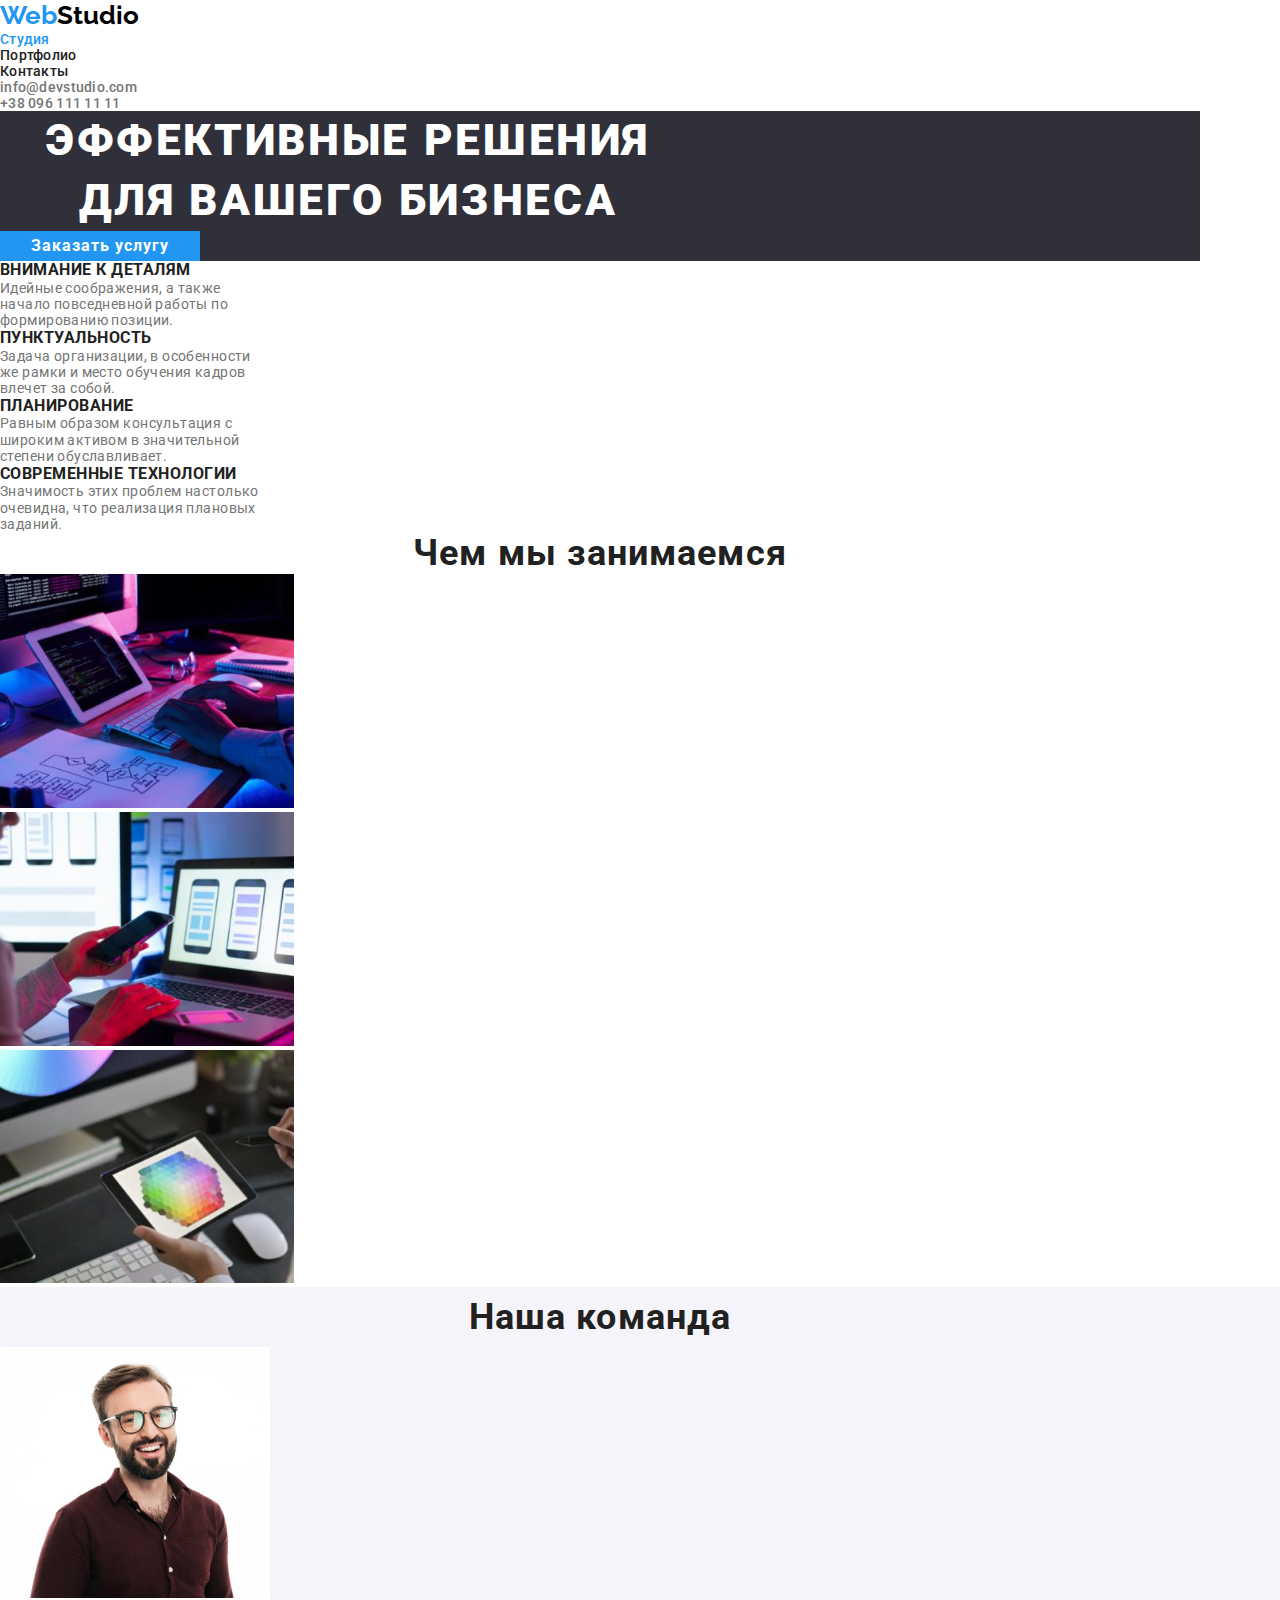
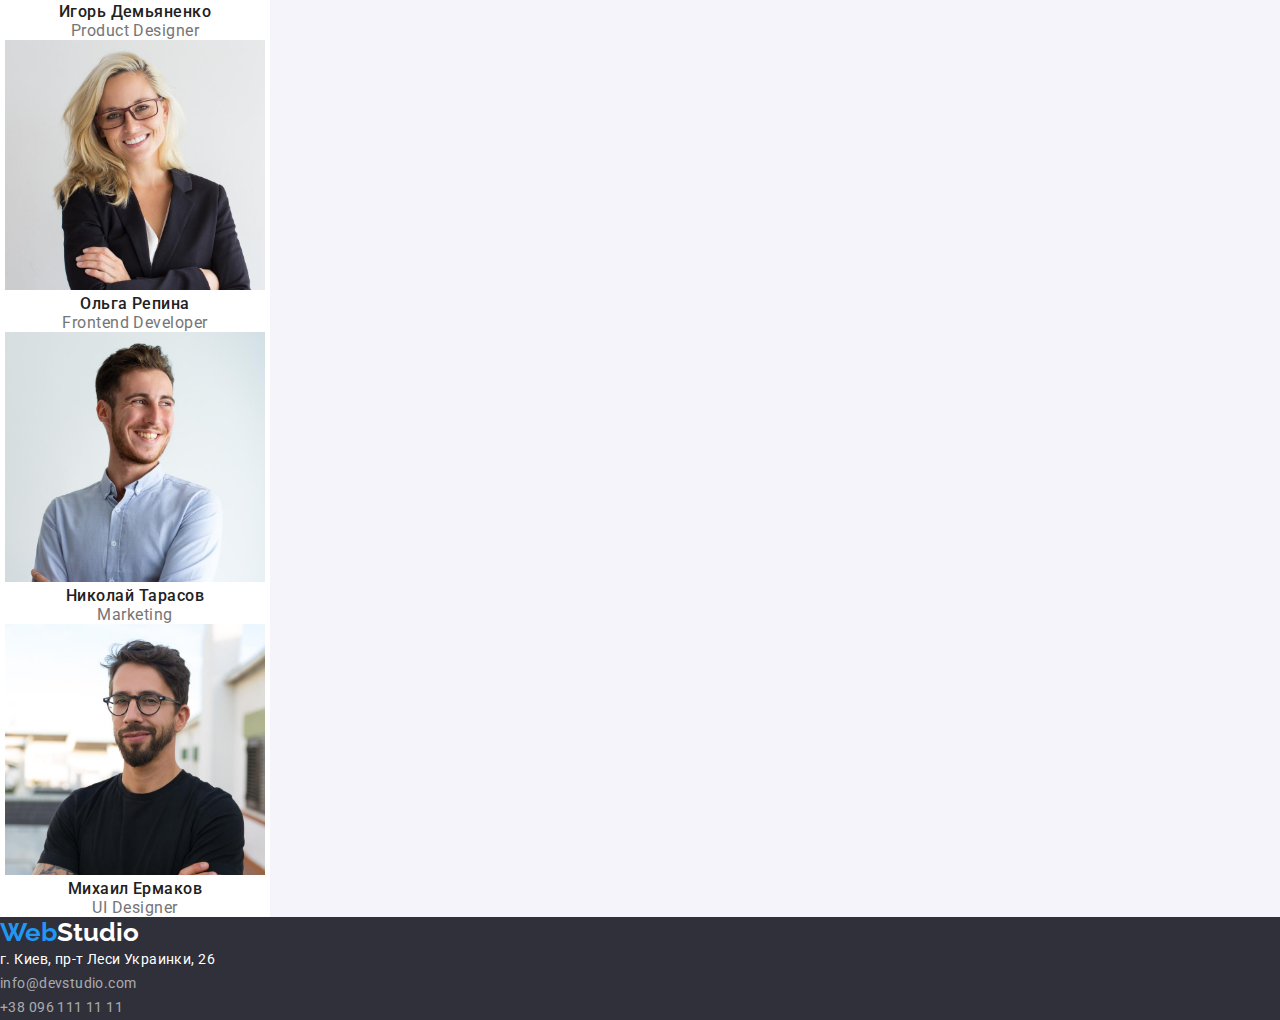
<file: index.html>
<!DOCTYPE html>
<html lang="ru">
<head>
    <meta charset="UTF-8">
    <meta http-equiv="X-UA-Compatible" content="IE=edge">
    <meta name="viewport" content="width=device-width, initial-scale=1.0">
    <title>WebStudio</title>
    <link rel="preconnect" href="https://fonts.gstatic.com">
    <link href="https://fonts.googleapis.com/css2?family=Raleway:wght@700&family=Roboto:wght@400;500;700;900&display=swap"
        rel="stylesheet">
    <link rel="stylesheet" href="./css/styles.css">    
</head>

<body>
    <header class="header">
        <div class="container">
            <!--<nav class="nav-menu"> -->
            <nav>
                <a class="logo" href="./index.html"><span class="web">Web</span>Studio</a>  
                <ul class="nav-list">
                    <li><a href=""  class="current-page">Студия</a></li>
                    <li><a href="./portfolio.html">Портфолио</a></li>
                    <li><a href="">Контакты</a></li>
                </ul> 
            </nav>
            <ul class="contact-list">
                <li><a href="mailto:info@devstudio.com" class="mail-link">info@devstudio.com</a></li>
                <li><a href="tel:+380961111111" class="phone-link">+38 096 111 11 11</a></li>

            </ul>
        </div>
    </header>
    
    <main>
        <!--hero-->
        <section class="hero"> 
            <div class="container">
                <h1  class="title">Эффективные решения для вашего бизнеса</h1>
                <button type="button" class="order-service">Заказать услугу</button>
            </div>
        </section>
        <!-- Особенности -->
        <section class="features">
            <div class="container">
                <h2 class="title visually-hidden">Особенности</h2>
                <ul class="features-list"> 
                    <li>
                        <h3 class="title">Внимание к деталям</h3>
                        <p class="text">Идейные соображения, а также начало повседневной работы по формированию позиции.</p>
                    </li>
                    <li>
                        <h3 class="title">Пунктуальность</h3>
                        <p class="text">Задача организации, в особенности же рамки и место обучения кадров влечет за собой.</p>
                    </li>
                    <li>
                        <h3 class="title">Планирование</h3>
                        <p class="text">Равным образом консультация с широким активом в значительной степени обуславливает.</p>
                    </li>
                    <li>
                        <h3 class="title">Современные технологии</h3>
                        <p class="text">Значимость этих проблем настолько очевидна, что реализация плановых заданий.</p>
                    </li>
                </ul>
            </div>
        </section>
        <!-- Чем мы занимаемся-->
        <section class="activities">
            <div class="container">
                <h2 class="title">Чем мы занимаемся</h2>
                <ul class="activities-list">
                    <li><img src="./images/box1.jpg" alt="Кодинг" width="294"></li>
                    <li><img src="./images/box2.jpg" alt="Адаптивная вертска" width="294"></li>
                    <li><img src="./images/box3.jpg" alt="Дизайн" width="294"></li>
                </ul>
            </div>
        </section>
        <!-- Наша команда-->
        <section class="team">
            <div class="container">
                <h2 class="title">Наша команда</h2>
                <ul class="team-list">
                    <li class="item">
                        <img src="./images/demianenko.jpg" alt="Игорь Демьяненко" width="260">
                        <h3 class="title">Игорь Демьяненко</h3>
                        <p class="text">Product Designer</p>
                    </li>
                    <li class="item">
                        <img src="./images/repina.jpg" alt="Ольга Репина" width="260">
                        <h3 class="title">Ольга Репина</h3>
                        <p class="text">Frontend Developer</p>
                    </li>
                    <li class="item">
                        <img src="./images/tarasov.jpg" alt="Николай Тарасов" width="260">
                        <h3 class="title">Николай Тарасов</h3>
                        <p class="text">Marketing</p>
                    </li>
                    <li class="item">
                        <img src="./images/ermakov.jpg" alt="Михаил Ермаков" width="260">
                        <h3 class="title">Михаил Ермаков</h3>
                        <p class="text">UI Designer</p>
                    </li>
                </ul>
        </div>
        </section>
    </main>

    <footer class="footer">
        <div class="container">
            <a href="./index.html" class="logo"><span class="web">Web</span>Studio</a>
            <address class="footer-address">
                <p class="item-address">г. Киев, пр-т Леси Украинки, 26</p>
                <ul class="footer-address-list">
                    <li><a href="mailto:info@devstudio.com" class="item-mail">info@devstudio.com</a></li>
                    <li><a href="tel:+380961111111" class="item-tel">+38 096 111 11 11</a></li>
                </ul>
            </address>
        </div>
    </footer>

</body>
</html>
</file>
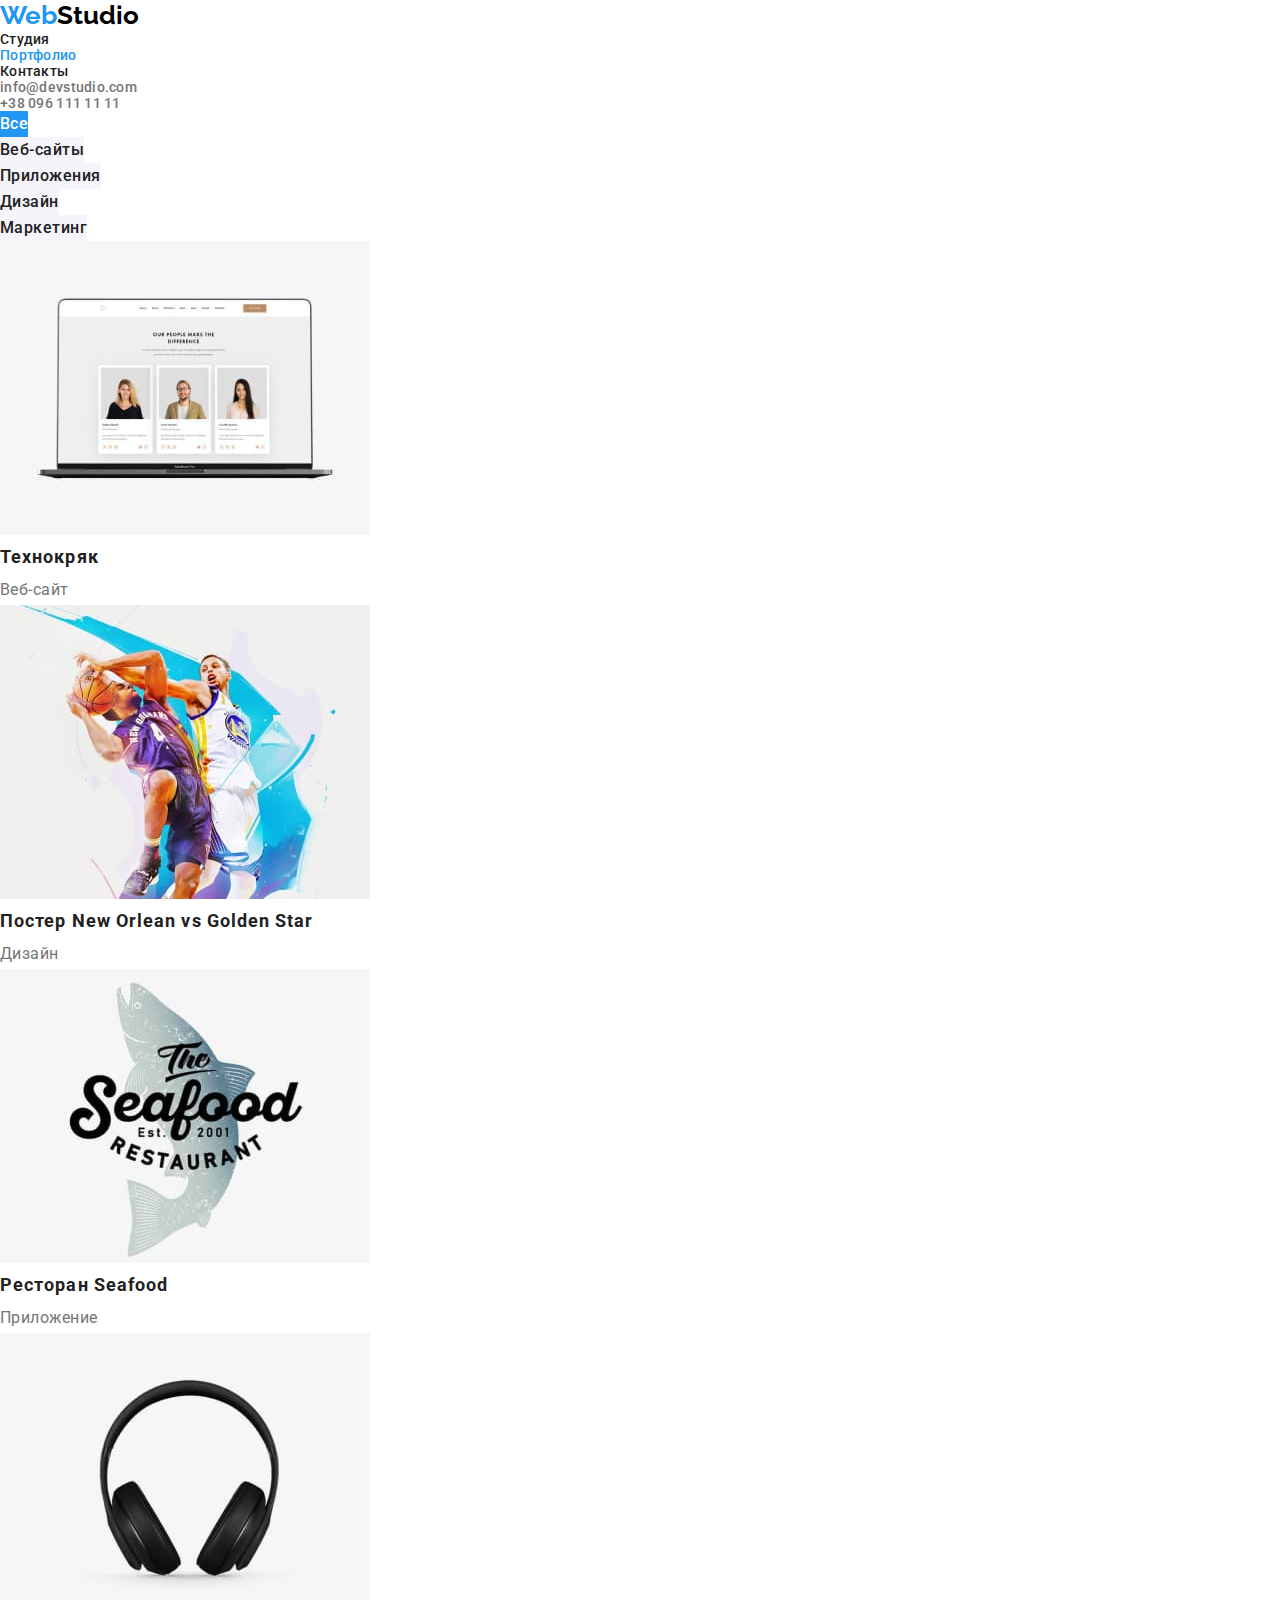
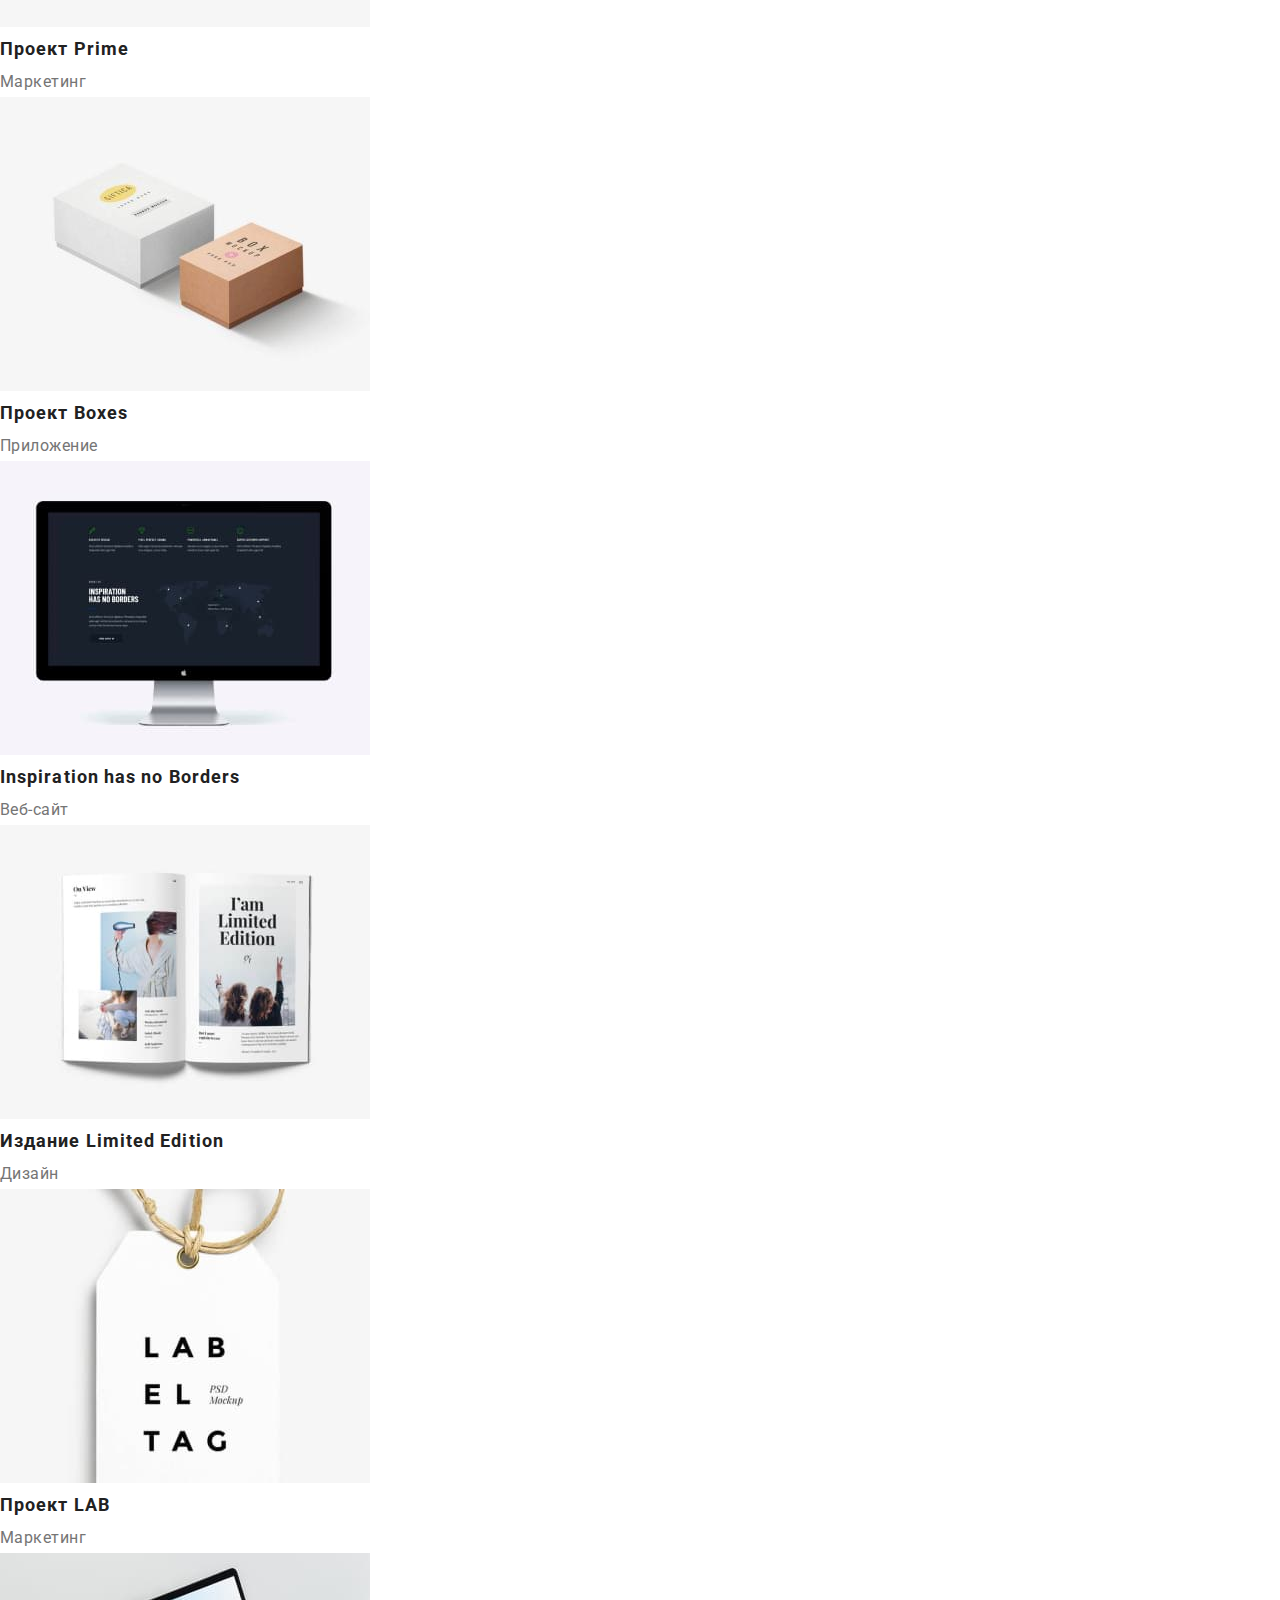
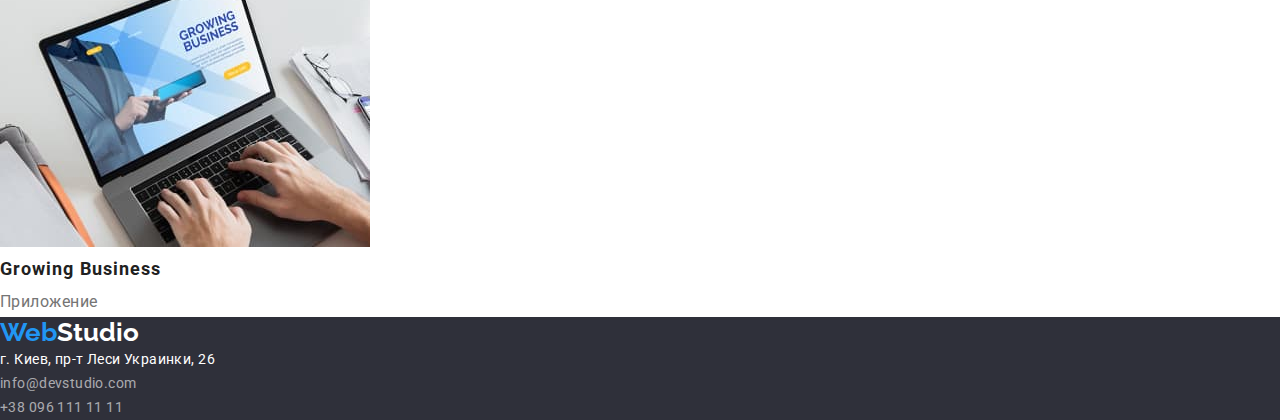
<file: portfolio.html>
<!DOCTYPE html>
<html lang="ru">
<head>
    <meta charset="UTF-8">
    <meta http-equiv="X-UA-Compatible" content="IE=edge">
    <meta name="viewport" content="width=device-width, initial-scale=1.0">
    <title>Портфолио</title>
    <link rel="preconnect" href="https://fonts.gstatic.com">
    <link href="https://fonts.googleapis.com/css2?family=Raleway:wght@700&family=Roboto:wght@400;500;700;900&display=swap"
        rel="stylesheet">
    <link rel="stylesheet" href="./css/styles.css">
</head>

<body>
    <header class="header">
        <div class="container">
            <!--<nav class="nav-menu"> -->
            <nav>
                <a class="logo" href="./index.html"><span class="web">Web</span>Studio</a>
                <ul class="nav-list">
                    <li><a href="./index.html">Студия</a></li>
                    <li><a href=""  class="current-page">Портфолио</a></li>
                    <li><a href="">Контакты</a></li>
                </ul>
            </nav>
            <ul class="contact-list">
                <li><a href="mailto:info@devstudio.com" class="mail-link">info@devstudio.com</a></li>
                <li><a href="tel:+380961111111" class="phone-link">+38 096 111 11 11</a></li>

            </ul>
        </div>
    </header>

    <main>
        <section class="portfolio">
            <h1 class="title visually-hidden">Портфолио</h1>
            <ul class="filters">
                <li><button type="button" class="filters-button active">Все</button></li>
                <li><button type="button" class="filters-button">Веб-сайты</button></li>
                <li><button type="button" class="filters-button">Приложения</button></li>
                <li><button type="button" class="filters-button">Дизайн</button></li>
                <li><button type="button" class="filters-button">Маркетинг</button></li>
            </ul>
            <ul class="projects">
                <li class="projects-item">
                    <a href="">
                        <img src="./images/tehnokryak.jpg" alt="Технокряк" width="370">
                        <h2 class="title">Технокряк</h2>
                        <p class="text">Веб-сайт</p>
                    </a>
                </li>
                <li class="projects-item">
                    <a href="">
                        <img src="./images/newOrlean.jpg" alt="Постер New Orlean vs Golden Star" width="370">
                        <h2 class="title">Постер New Orlean vs Golden Star</h2>
                        <p class="text">Дизайн</p>
                    </a>
                </li>
                <li class="projects-item">
                    <a href="">
                        <img src="./images/seafood.jpg" alt="Ресторан Seafood" width="370">
                        <h2 class="title">Ресторан Seafood</h2>
                        <p class="text">Приложение</p>
                    </a>
                </li>
                <li class="projects-item">
                    <a href="">
                        <img src="./images/prime.jpg" alt="Проект Prime" width="370">
                        <h2 class="title">Проект Prime</h2>
                        <p class="text">Маркетинг</p>
                    </a>
                </li>
                <li class="projects-item">
                    <a href="">
                        <img src="./images/Boxes.jpg" alt="Проект Boxes" width="370">
                        <h2 class="title">Проект Boxes</h2>
                        <p class="text">Приложение</p>
                    </a>
                </li>
                <li class="projects-item">
                    <a href="">
                        <img src="./images/inspirationHasNoBorders.jpg" alt="Inspiration has no Borders" width="370">
                        <h2 class="title">Inspiration has no Borders</h2>
                        <p class="text">Веб-сайт</p>
                    </a>
                </li>
                <li class="projects-item">
                    <a href="">
                        <img src="./images/limitedEdition.jpg" alt="Издание Limited Edition" width="370">
                        <h2 class="title">Издание Limited Edition</h2>
                        <p class="text">Дизайн</p>
                    </a>
                </li>
                <li class="projects-item">
                    <a href="">
                        <img src="./images/lab.jpg" alt="Проект LAB" width="370">
                        <h2 class="title">Проект LAB</h2>
                        <p class="text">Маркетинг</p>
                    </a>
                </li>
                <li class="projects-item">
                    <a href="">
                        <img src="./images/growingBusiness.jpg" alt="Growing Business" width="370">
                        <h2 class="title">Growing Business</h2>
                        <p class="text">Приложение</p>
                    </a>
                </li>
            </ul>
        </section>    
    </main>

    <footer class="footer">
        <div class="container">
            <a href="./index.html" class="logo"><span class="web">Web</span>Studio</a>
            <address class="footer-address">
                <p class="item-address">г. Киев, пр-т Леси Украинки, 26</p>
                <ul class="footer-address-list">
                    <li><a href="mailto:info@devstudio.com" class="item-mail">info@devstudio.com</a></li>
                    <li><a href="tel:+380961111111" class="item-tel">+38 096 111 11 11</a></li>
                </ul>
            </address>
        </div>
    </footer>

</body>
</html>
</file>
<file: css/styles.css>
:root {
  --primery-text-color: #757575;
  --title-text-color: #212121;
  --accent-color: #2196f3;
  --bg-color: #2f303a;
  --white-color: #ffffff;
  --accent-color-button: #188ce8;
  --bg-color-section: #f5f4fa;
  --black-color: #000000;
  --address-color: rgba(255, 255, 255, 0.6);
  --font-family-logo: raleway, sans-serif;
  --primery-font-family: roboto, sans-serif;
}

/* global */
* {
  box-sizing: border-box;
  margin: 0;
  padding: 0;
}

body {
  font-family: var(--primery-font-family);
  background: var(--white-color);
  color: var(--primery-text-color);
}

.container {
  width: 1200px;
}

.title {
  font-weight: 700;
  letter-spacing: 0.03em;
  color: var(--title-text-color);
}

.text {
  font-weight: 400;
  letter-spacing: 0.03em;
  color: var(--primery-text-color);
}

.visually-hidden {
  position: absolute;
  width: 1px;
  height: 1px;
  margin: -1px;
  border: 0;
  padding: 0;

  white-space: nowrap;
  clip-path: inset(100%);
  clip: rect(0 0 0 0);
  overflow: hidden;
}

/* header */

.logo {
  font-family: var(--font-family-logo);
  font-weight: 700;
  font-size: 26px;
  line-height: 1.192;
  text-align: left;
  color: var(--black-color);
  text-decoration: none;
}

.logo .web {
  color: var(--accent-color);
}

.nav-list,
.contact-list {
  font-weight: 500;
  font-size: 14px;
  line-height: 1.143;
  list-style: none;
  letter-spacing: 0.02em;
  text-align: left;
}
.nav-list a,
.contact-list a {
  text-decoration: none;
  color: var(--title-text-color);
}

.contact-list a {
  color: var(--primery-text-color);
}

.nav-list a:hover,
.nav-list a:focus,
.nav-list a:active,
.phone-link:hover,
.phone-link:focus,
.phone-link:active,
.mail-link:hover,
.mail-link:focus,
.mail-link:active {
  color: var(--accent-color);
}

.nav-list .current-page {
  color: var(--accent-color);
}

/* main */

/* hero*/

.hero .container {
  background-color: var(--bg-color);
}

.hero .title {
  font-weight: 900;
  font-size: 44px;
  line-height: 1.363;
  text-align: center;
  letter-spacing: 0.06em;
  color: var(--white-color);
  text-transform: uppercase;
  width: 696px;
}

.hero .order-service {
  font-family: var(--primery-font-family);
  font-weight: 700;
  font-size: 16px;
  line-height: 1.875;
  text-align: center;
  letter-spacing: 0.06em;
  color: var(--white-color);
  background-color: var(--accent-color);
  border-style: none;
  cursor: pointer;
  width: 200px;
}

.hero .order-service:hover,
.hero .order-service:focus .hero .order-service:active {
  background-color: var(--accent-color-button);
}

/* features */

.features .features-list {
  list-style: none;
  width: 270px;
  font-size: 14px;
  text-align: left;
  letter-spacing: 0.03em;
}

.features .title {
  line-height: 1.143;
  text-transform: uppercase;
}

.features .text {
  line-height: 1.1714;
}

/* activities */

.activities .title {
  font-size: 36px;
  line-height: 1.167;
  text-align: center;
}

.activities .activities-list {
  list-style: none;
  width: 370px;
}

/* team */
.team {
  background-color: var(--bg-color-section);
  text-align: center;
}

.team .title {
  font-size: 36px;
  line-height: 1.67;
}

.team .team-list {
  list-style: none;
  width: 270px;
  font-size: 16px;
}

.team-list .title {
  font-weight: 500;
  line-height: 1.188;
  font-size: 16px;
}

.team-list .text {
  font-weight: 400;
  line-height: 1.188;
  font-size: 16px;
}
.team-list .item {
  background-color: var(--white-color);
}

/* footer*/

.footer {
  background-color: var(--bg-color);
}

.footer .logo {
  color: var(--white-color);
}

.footer-address-list,
.item-address {
  font-weight: 400;
  font-size: 14px;
  line-height: 1.714;
  text-align: left;
  letter-spacing: 0.03em;
  font-style: normal;
  list-style: none;
}

.footer-address {
  width: 231px;
}

.footer-address .item-address {
  color: var(--white-color);
}

.footer-address-list .item-mail,
.footer-address-list .item-tel {
  color: var(--address-color);
}

.footer-address-list .item-mail:hover,
.footer-address-list .item-mail:focus,
.footer-address-list .item-mail:active,
.footer-address-list .item-tel:hover,
.footer-address-list .item-tel:focus,
.footer-address-list .item-tel:active {
  color: var(--accent-color);
}

.footer-address-list a {
  text-decoration: none;
}

/* PORTFOLIO*/

.portfolio .filters,
.portfolio .projects {
  list-style: none;
}

.portfolio .filters-button {
  font-family: var(--primery-font-family);
  font-weight: 500;
  font-size: 16px;
  line-height: 1.625;
  text-align: center;
  letter-spacing: 0.03em;
  color: var(--title-text-color);
  background-color: var(--bg-color-section);
  border-style: none;
  cursor: pointer;
}

.portfolio .projects-item {
  width: 370px;
}

.portfolio .filters-button:hover,
.portfolio .filters-button:focus,
.portfolio .filters-button:active {
  color: var(--white-color);
  background-color: var(--accent-color);
}

.portfolio .active {
  background-color: var(--accent-color);
  color: var(--white-color);
}

.portfolio .projects-item a {
  text-decoration: none;
}

.projects-item .title,
.projects-item .text {
  width: 322px;
  text-align: left;
}

.projects-item .title {
  font-size: 18px;
  line-height: 2;
  letter-spacing: 0.06em;
}

.projects-item .text {
  font-size: 16px;
  line-height: 1.875;
  letter-spacing: 0.03em;
  color: var(--primery-text-color);
}
</file>
